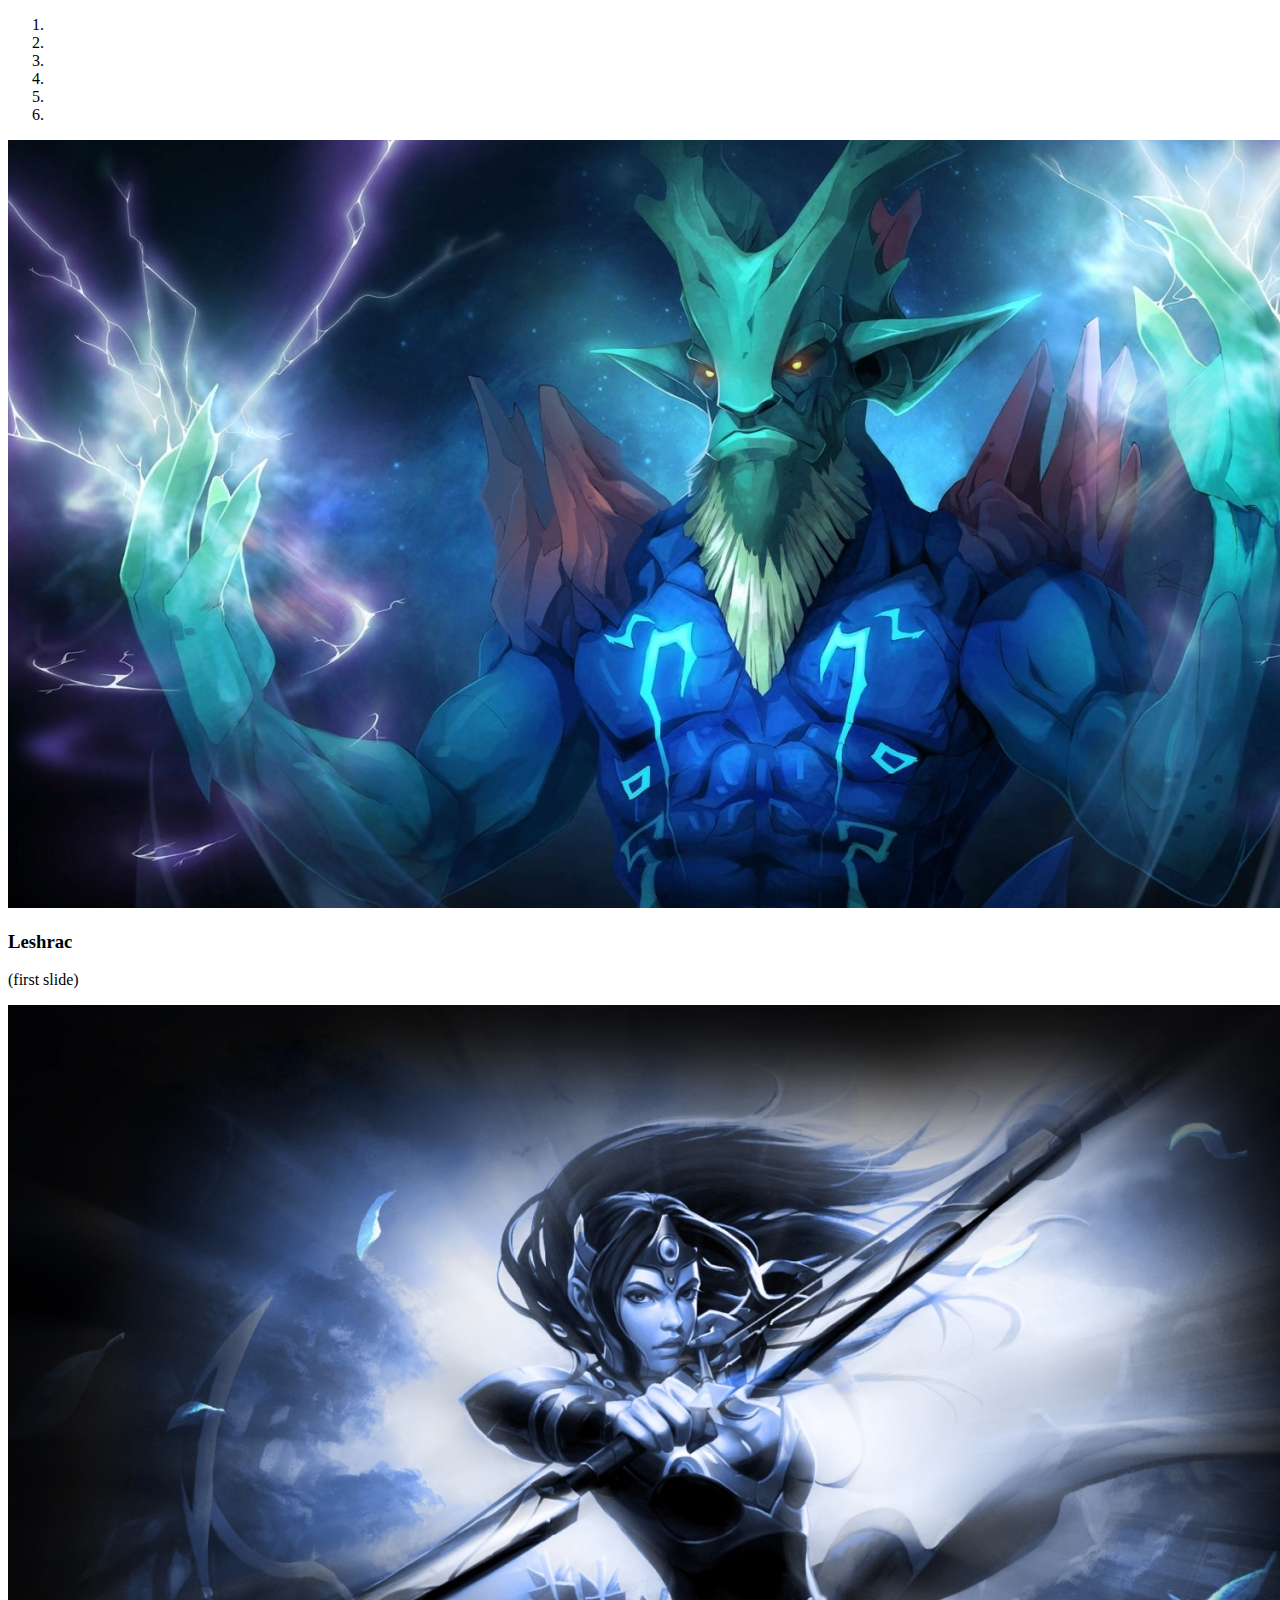
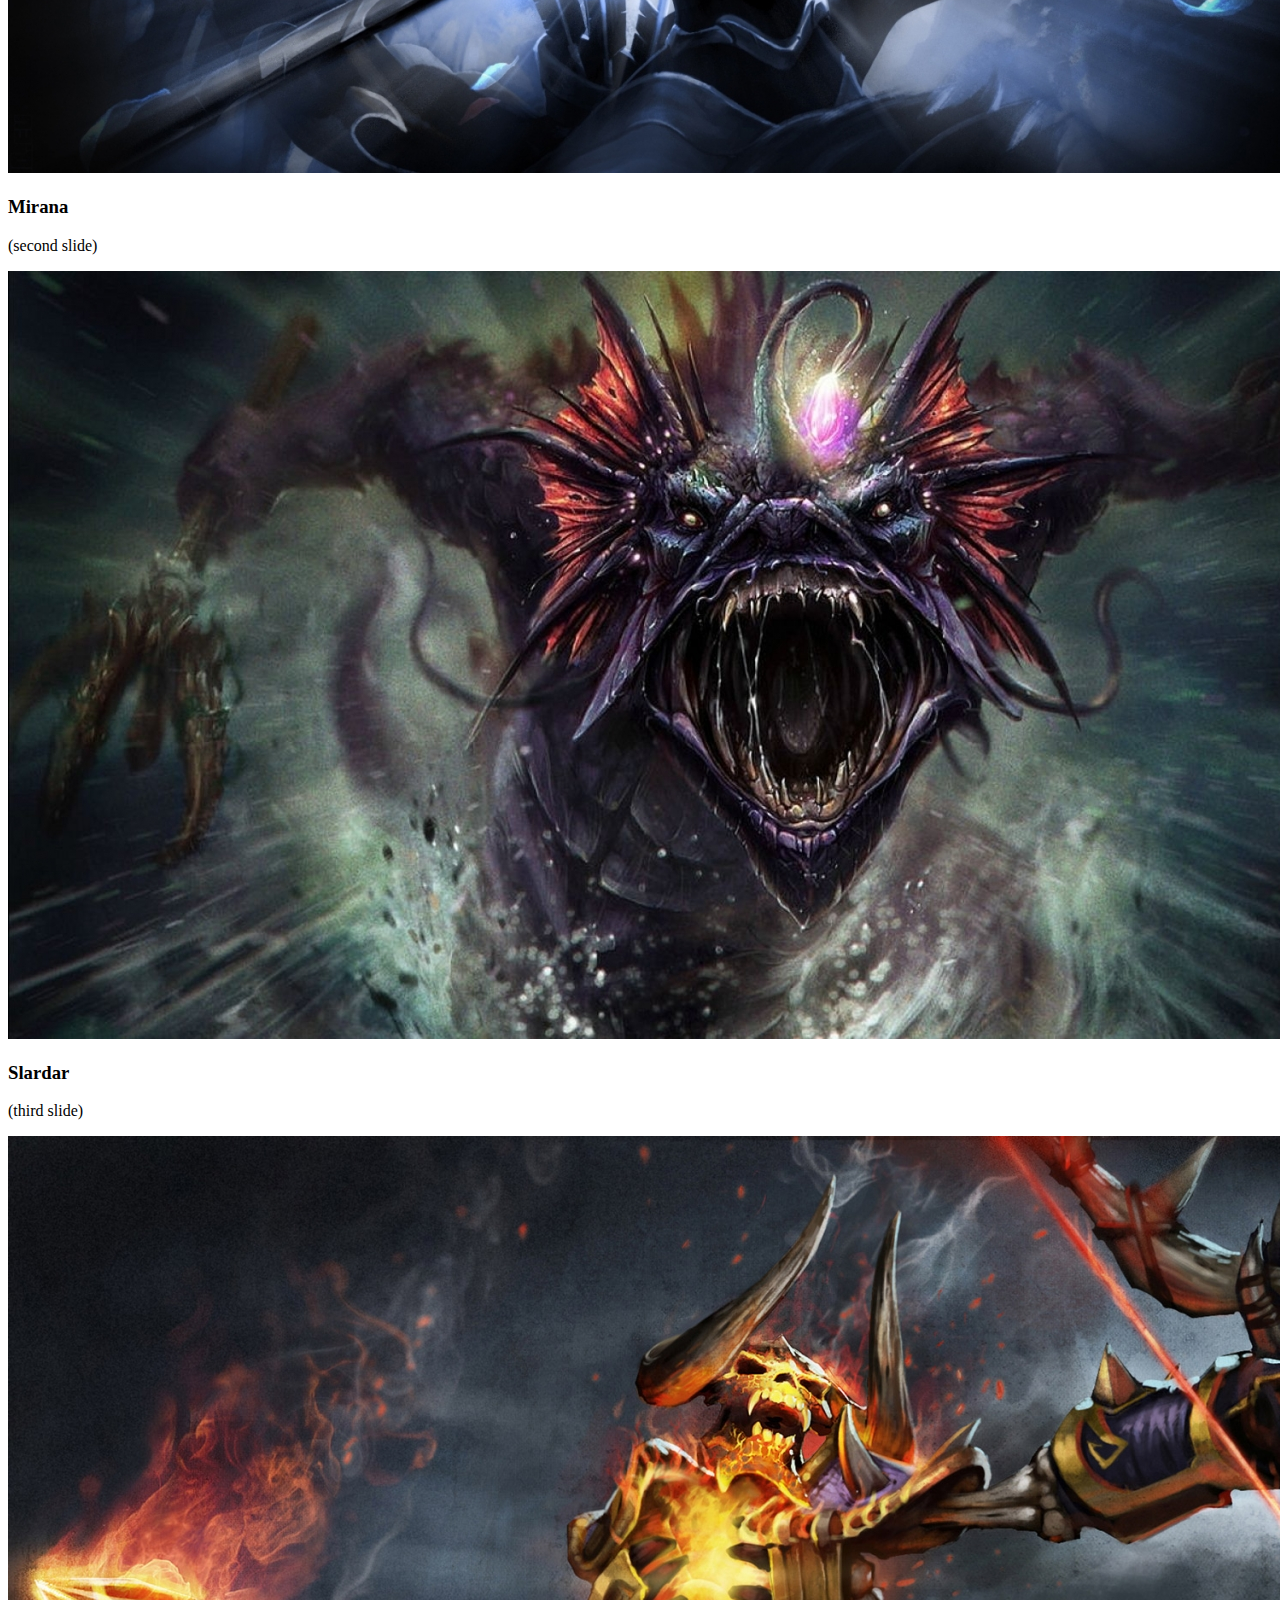
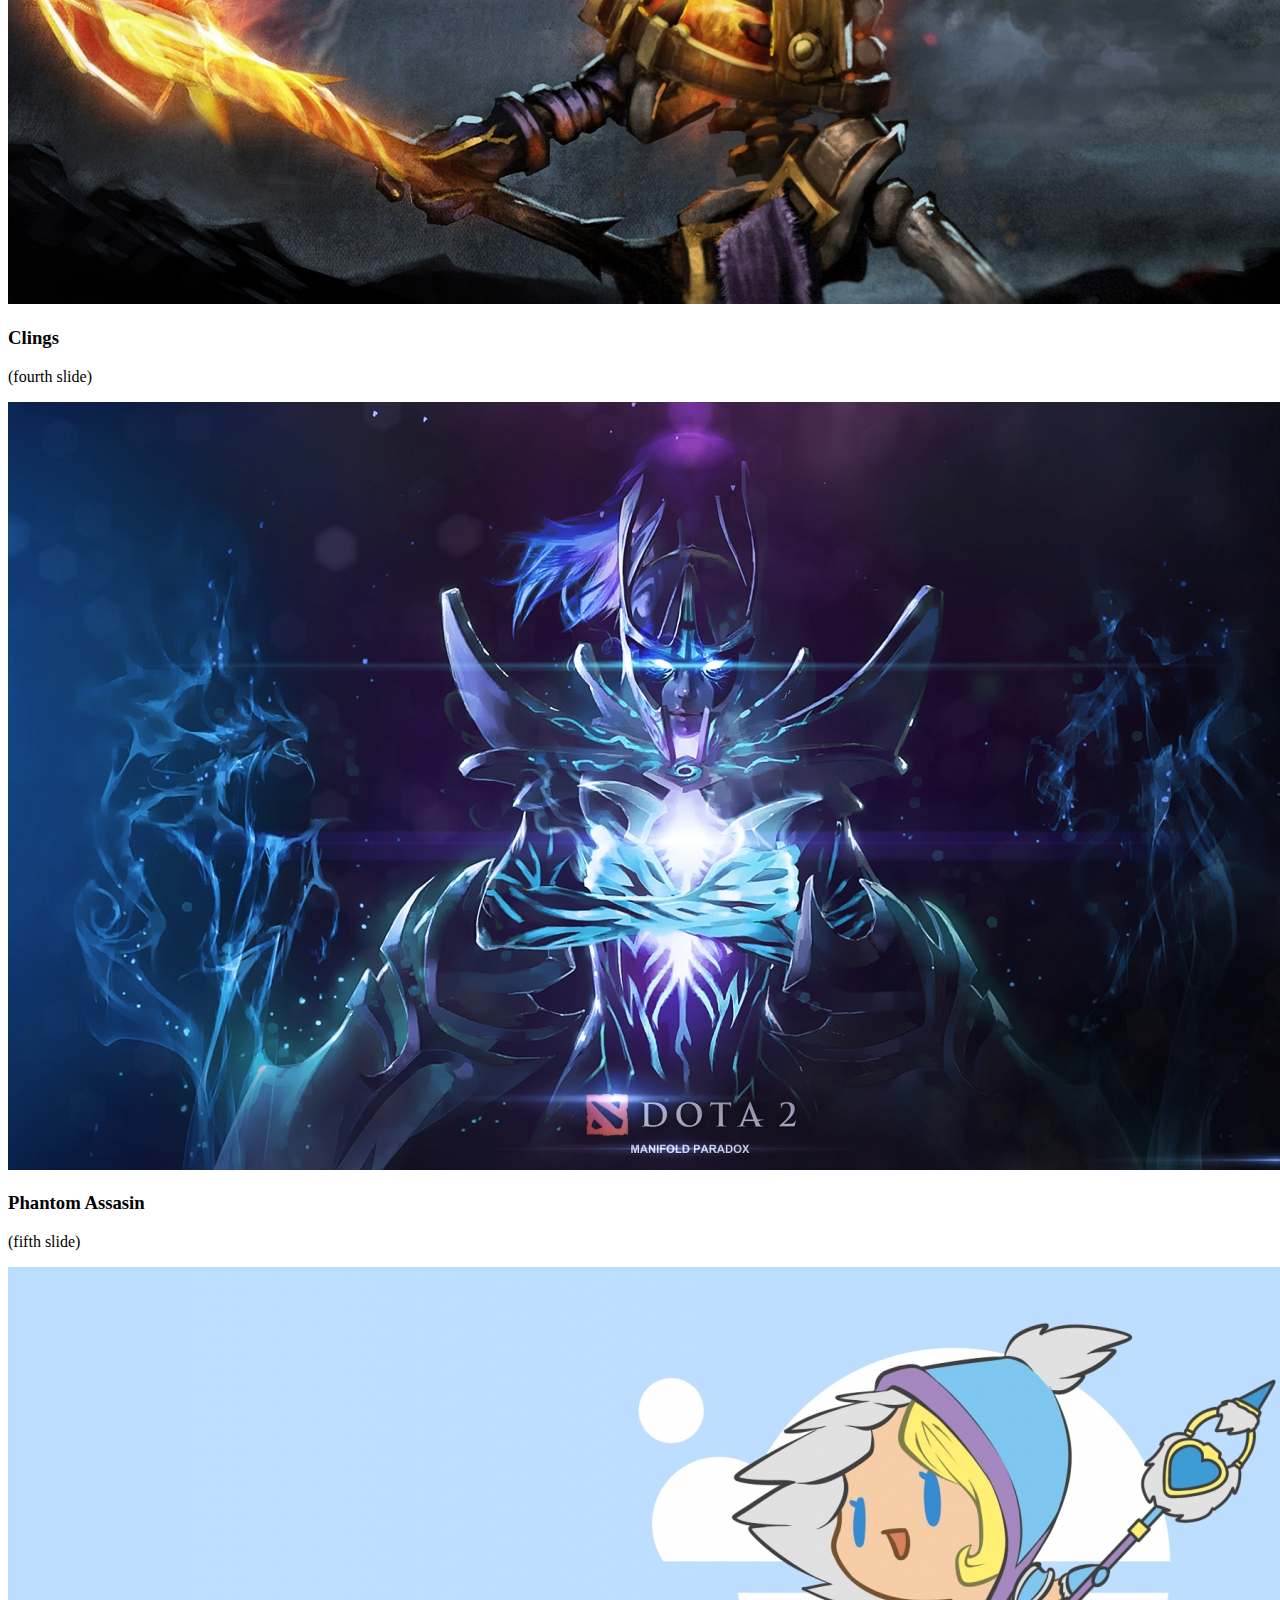
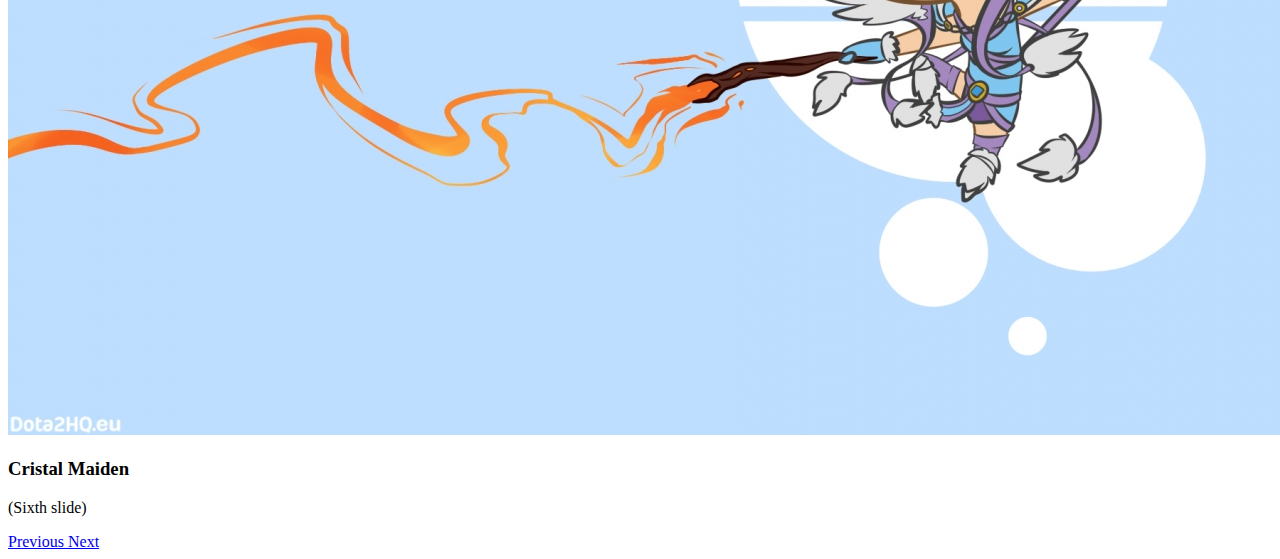
<file: dummy carousel/index.html>
<!DOCTYPE html>
<html>
<head>
    <meta charset="utf-8" />
    <meta http-equiv="X-UA-Compatible" content="IE=edge">
    <title>Slide Show</title>
    <meta name="viewport" content="width=device-width, initial-scale=1">
    <link rel="stylesheet" href="https://stackpath.bootstrapcdn.com/bootstrap/4.2.1/css/bootstrap.min.css" integrity="sha384-GJzZqFGwb1QTTN6wy59ffF1BuGJpLSa9DkKMp0DgiMDm4iYMj70gZWKYbI706tWS" crossorigin="anonymous">
    <script src="https://code.jquery.com/jquery-3.3.1.slim.min.js" integrity="sha384-q8i/X+965DzO0rT7abK41JStQIAqVgRVzpbzo5smXKp4YfRvH+8abtTE1Pi6jizo" crossorigin="anonymous"></script>
    <script src="https://cdnjs.cloudflare.com/ajax/libs/popper.js/1.14.6/umd/popper.min.js" integrity="sha384-wHAiFfRlMFy6i5SRaxvfOCifBUQy1xHdJ/yoi7FRNXMRBu5WHdZYu1hA6ZOblgut" crossorigin="anonymous"></script>
    <script src="https://stackpath.bootstrapcdn.com/bootstrap/4.2.1/js/bootstrap.min.js" integrity="sha384-B0UglyR+jN6CkvvICOB2joaf5I4l3gm9GU6Hc1og6Ls7i6U/mkkaduKaBhlAXv9k" crossorigin="anonymous"></script>

</head>
<body>
    <div id="dotaCarousel" class="carousel slide" data-ride="carousel">
        <ol class="carousel-indicators">
            <li data-target="#dotaCarousel" data-slide-to="0" class="active"></li>
            <li data-target="#dotaCarousel" data-slide-to="1"></li>
            <li data-target="#dotaCarousel" data-slide-to="2"></li>
            <li data-target="#dotaCarousel" data-slide-to="3"></li>
            <li data-target="#dotaCarousel" data-slide-to="4"></li>
            <li data-target="#dotaCarousel" data-slide-to="5"></li>
        </ol>
        <div class="carousel-inner" role="listbox">
            <div class="carousel-item active">
                <img class="d-block w-100" src="dota slide/lesh.jpg" alt="First Slide">
                <div class="carousel-caption">
                    <h3>Leshrac</h3>
                    <p>(first slide)</p>
                </div>
            </div>
            
            <div class="carousel-item">
                    <img class="d-block w-100" src="dota slide/mirana.jpg" alt="First Slide">
                    <div class="carousel-caption">
                        <h3>Mirana</h3>
                        <p>(second slide)</p>
                    </div>
            </div>
            
            <div class="carousel-item">
                    <img class="d-block w-100" src="dota slide/slardar.jpg" alt="First Slide">
                    <div class="carousel-caption">
                        <h3>Slardar</h3>
                        <p>(third slide)</p>
                    </div>
            </div>
            
            <div class="carousel-item">
                    <img class="d-block w-100" src="dota slide/clings.jpg" alt="First Slide">
                    <div class="carousel-caption">
                        <h3>Clings</h3>
                        <p>(fourth slide)</p>
                    </div>
            </div>

            <div class="carousel-item">
                    <img class="d-block w-100" src="dota slide/phantom.jpg" alt="First Slide">
                    <div class="carousel-caption">
                        <h3>Phantom Assasin</h3>
                        <p>(fifth slide)</p>
                    </div>
            </div>

            <div class="carousel-item">
                    <img class="d-block w-100" src="dota slide/cm.jpg" alt="First Slide">
                    <div class="carousel-caption">
                        <h3>Cristal Maiden</h3>
                        <p>(Sixth slide)</p>
                    </div>
            </div>

            <a class="carousel-control-prev" href="#DotaCarousel" role="button" data-slide="prev">
                <span class="carousel-control-prev-icon"></span>
                <span class="sr-only">Previous</span>
            </a>

            <a class="carousel-control-next" href="#DotaCarousel" role="button" data-slide="prev">
                    <span class="carousel-control-next-icon"></span>
                    <span class="sr-only">Next</span>
            </a>

                
        </div>
    </div>
    
</body>
</html>
</file>
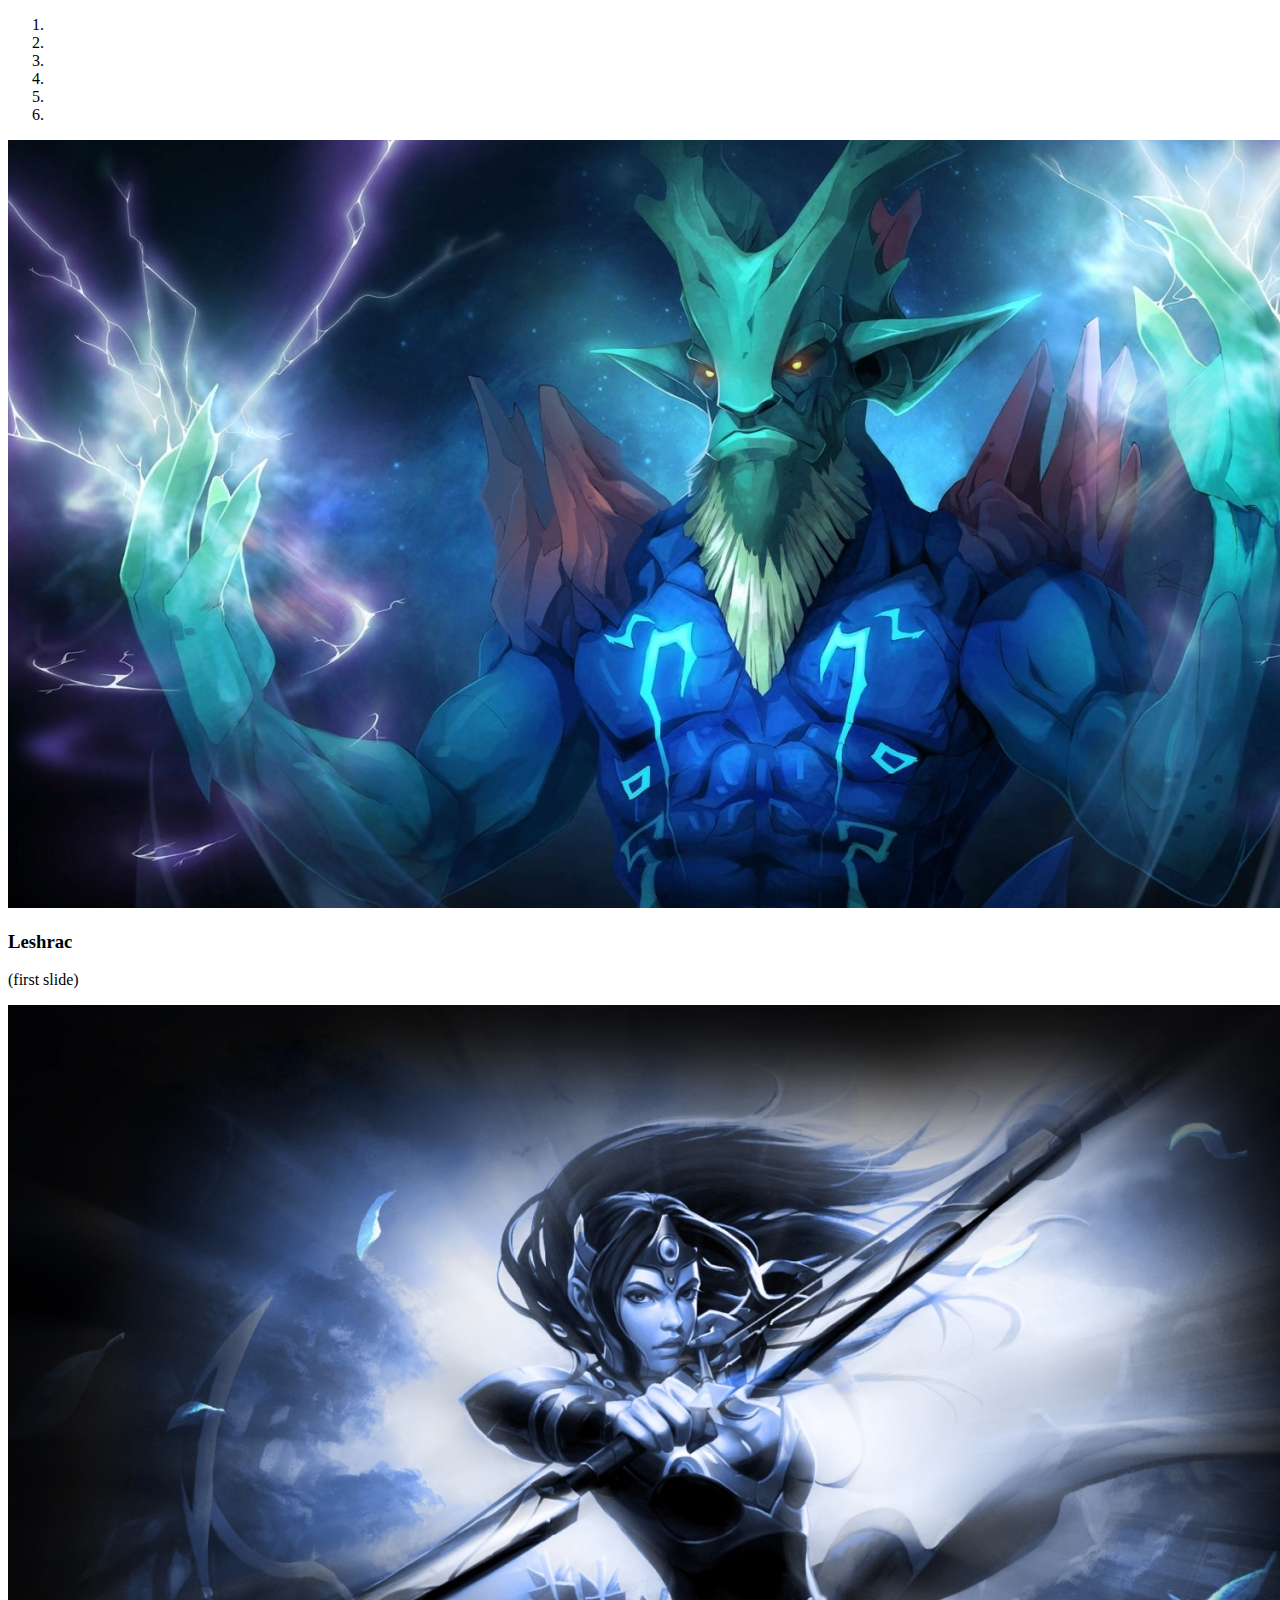
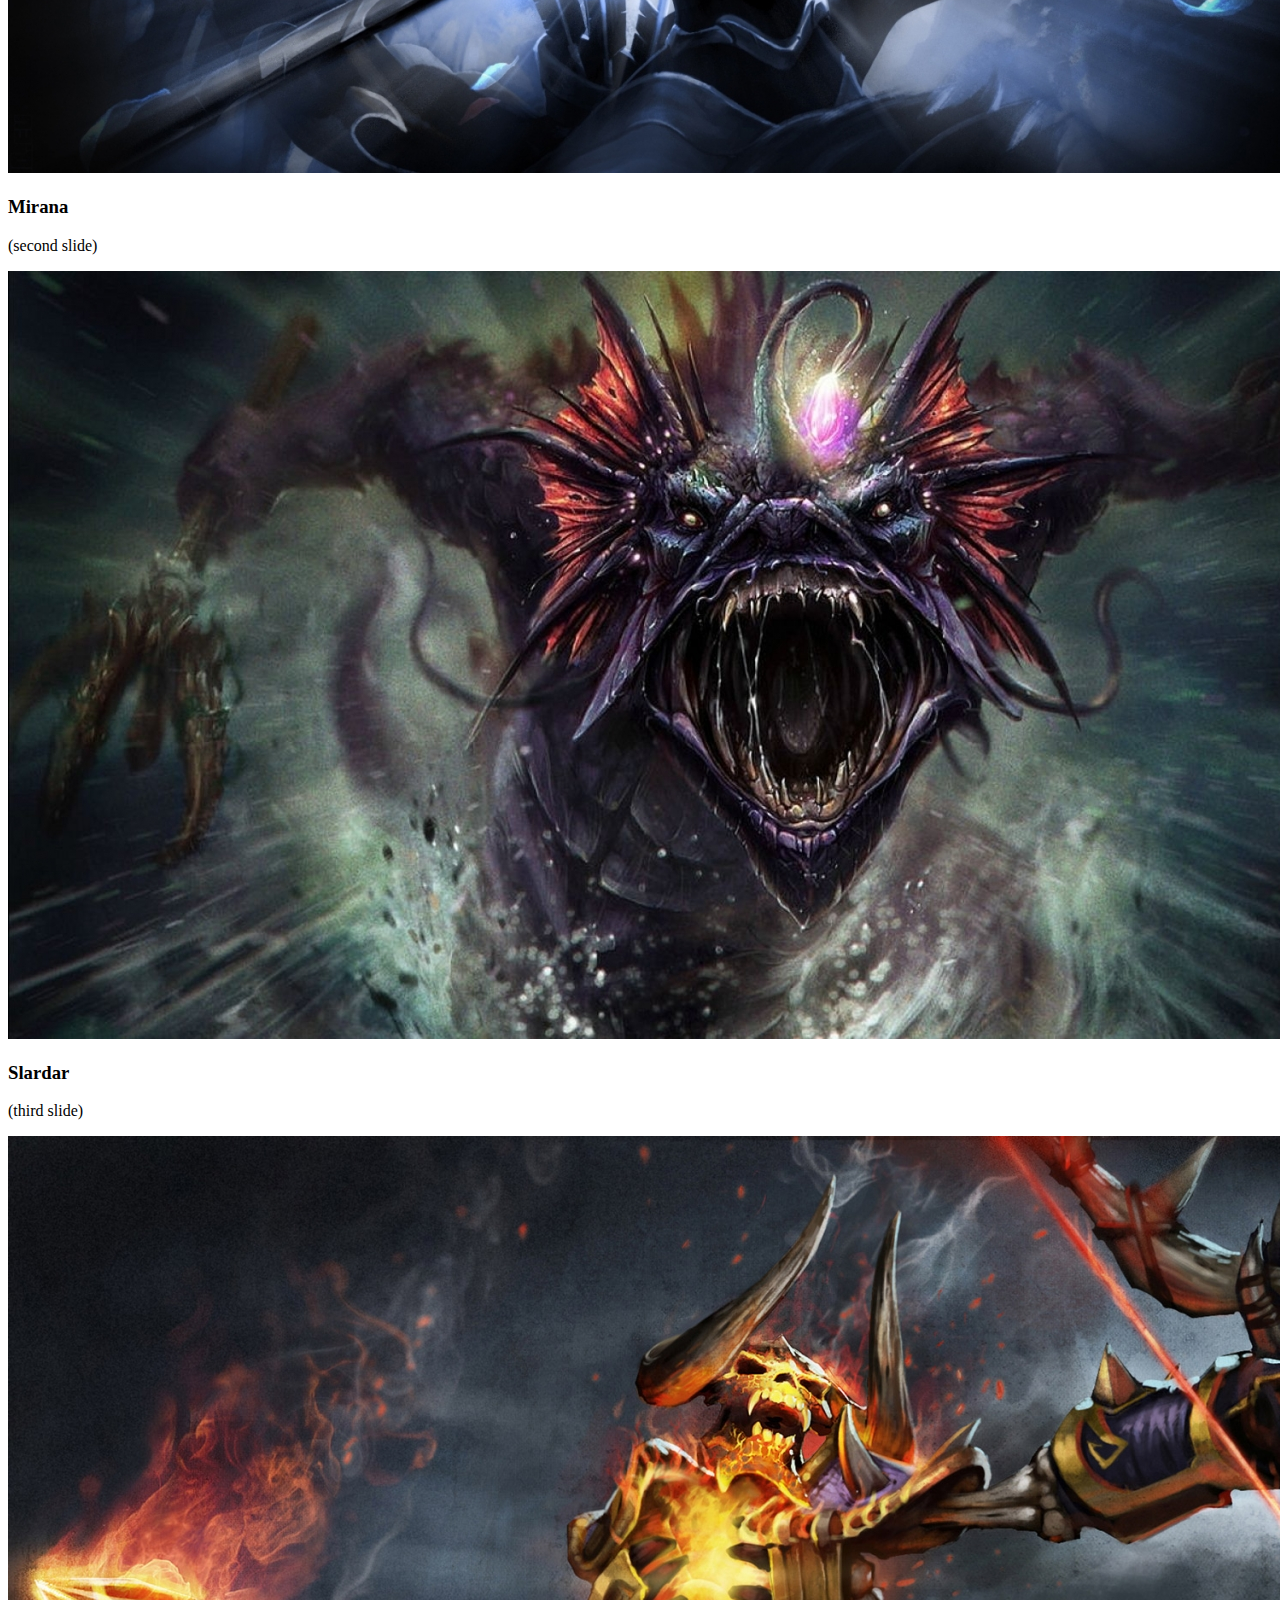
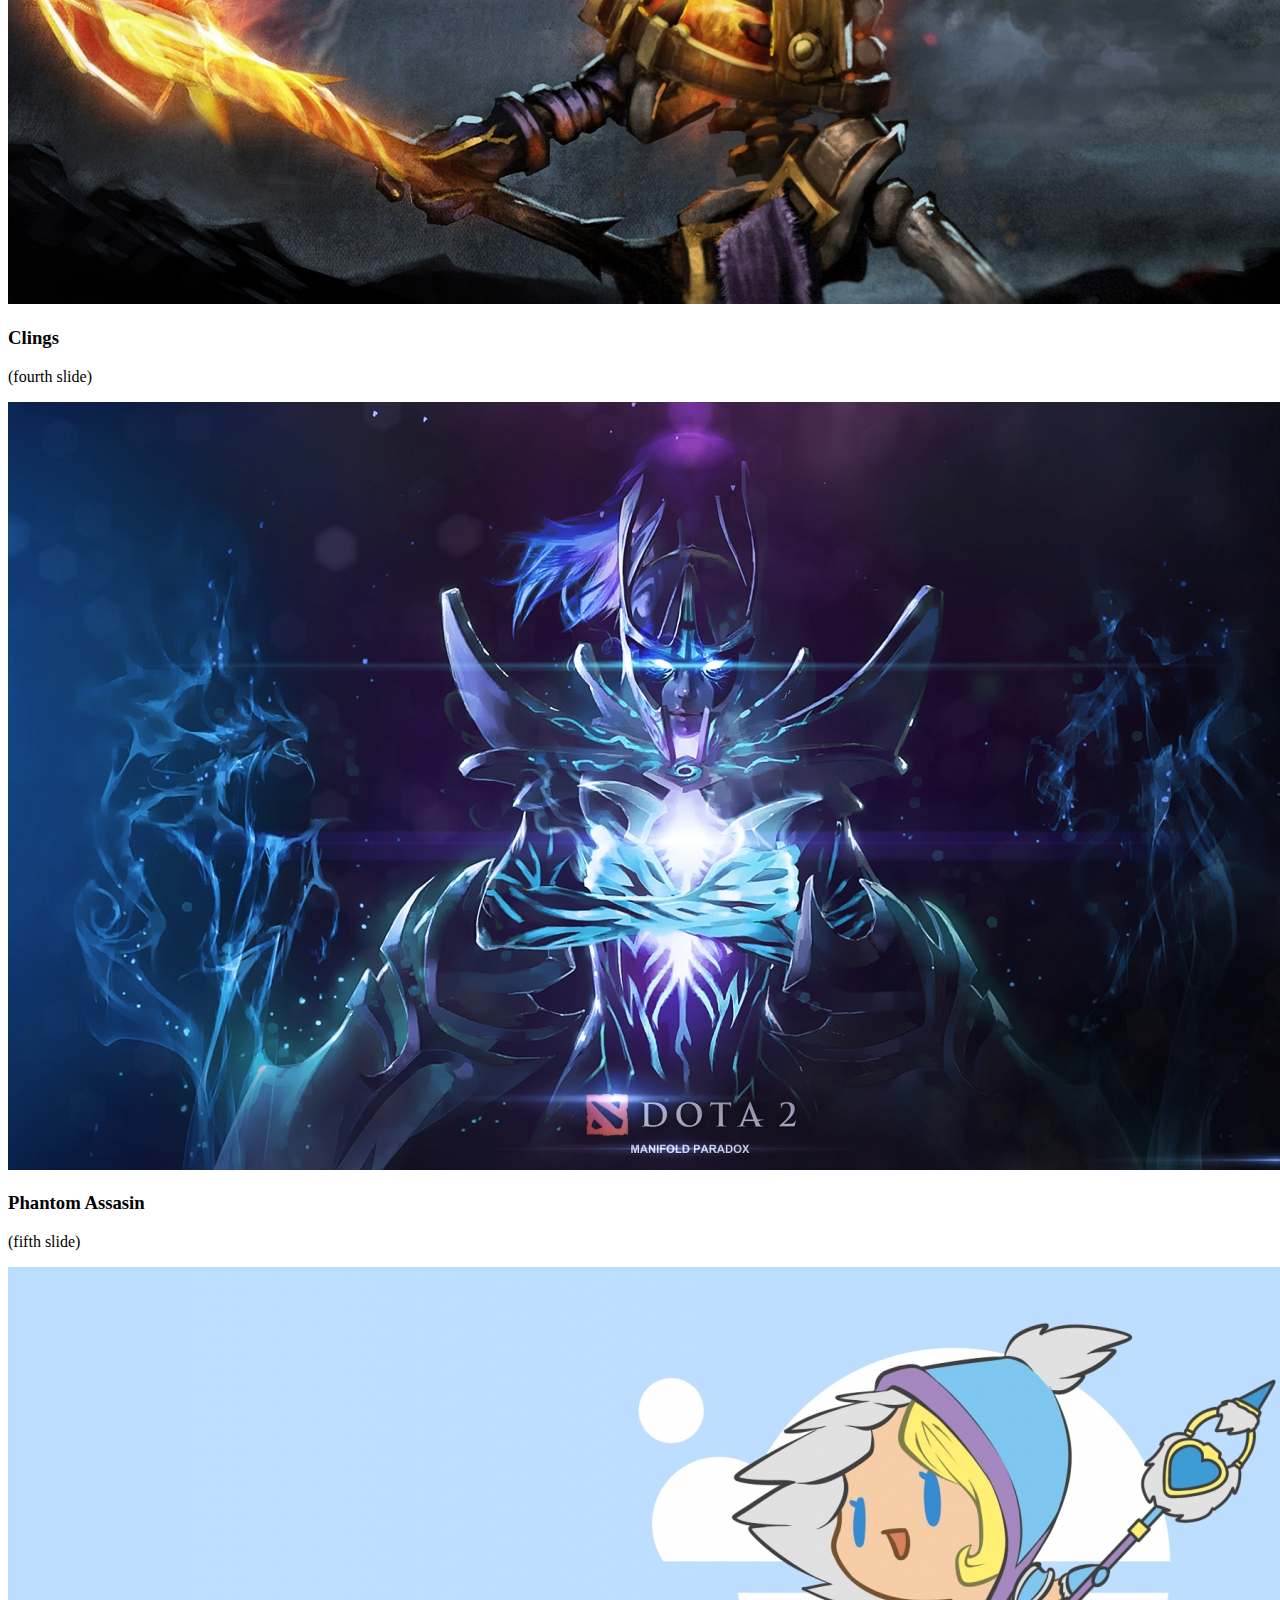
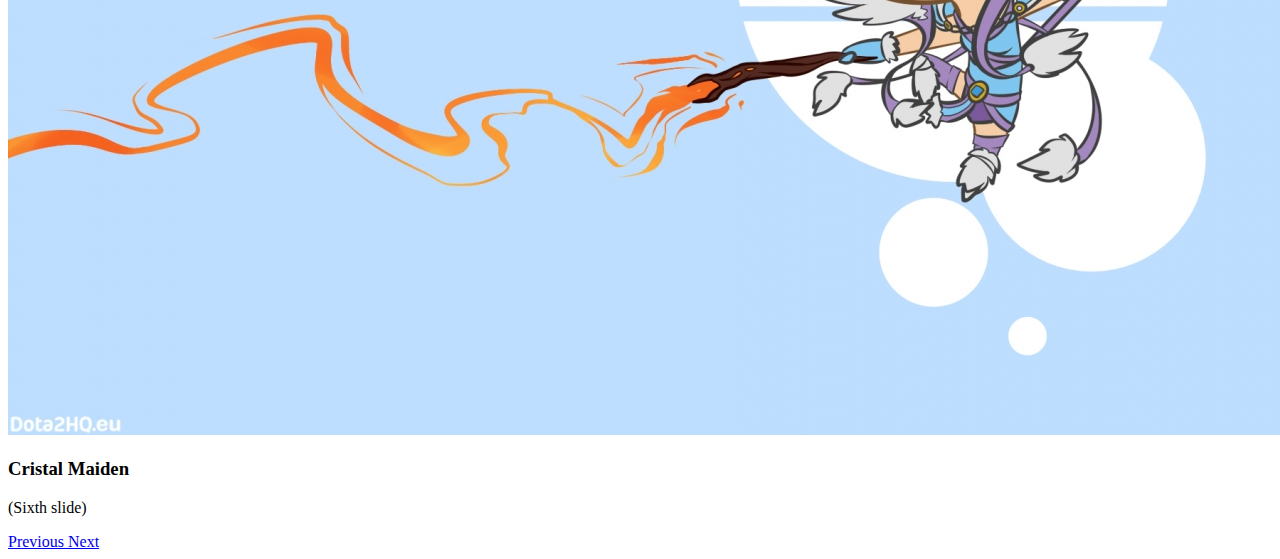
<file: dummy carousel/carousel.html>
<!DOCTYPE html>
<html>
<head>
    <meta charset="utf-8" />
    <meta http-equiv="X-UA-Compatible" content="IE=edge">
    <title>Slide Show</title>
    <meta name="viewport" content="width=device-width, initial-scale=1">
    <link rel="stylesheet" href="https://stackpath.bootstrapcdn.com/bootstrap/4.2.1/css/bootstrap.min.css" integrity="sha384-GJzZqFGwb1QTTN6wy59ffF1BuGJpLSa9DkKMp0DgiMDm4iYMj70gZWKYbI706tWS" crossorigin="anonymous">
    <script src="https://code.jquery.com/jquery-3.3.1.slim.min.js" integrity="sha384-q8i/X+965DzO0rT7abK41JStQIAqVgRVzpbzo5smXKp4YfRvH+8abtTE1Pi6jizo" crossorigin="anonymous"></script>
    <script src="https://cdnjs.cloudflare.com/ajax/libs/popper.js/1.14.6/umd/popper.min.js" integrity="sha384-wHAiFfRlMFy6i5SRaxvfOCifBUQy1xHdJ/yoi7FRNXMRBu5WHdZYu1hA6ZOblgut" crossorigin="anonymous"></script>
    <script src="https://stackpath.bootstrapcdn.com/bootstrap/4.2.1/js/bootstrap.min.js" integrity="sha384-B0UglyR+jN6CkvvICOB2joaf5I4l3gm9GU6Hc1og6Ls7i6U/mkkaduKaBhlAXv9k" crossorigin="anonymous"></script>

</head>
<body>
    <div id="dotaCarousel" class="carousel slide" data-ride="carousel">
        <ol class="carousel-indicators">
            <li data-target="#dotaCarousel" data-slide-to="0" class="active"></li>
            <li data-target="#dotaCarousel" data-slide-to="1"></li>
            <li data-target="#dotaCarousel" data-slide-to="2"></li>
            <li data-target="#dotaCarousel" data-slide-to="3"></li>
            <li data-target="#dotaCarousel" data-slide-to="4"></li>
            <li data-target="#dotaCarousel" data-slide-to="5"></li>
        </ol>
        <div class="carousel-inner" role="listbox">
            <div class="carousel-item active">
                <img class="d-block w-100" src="dota slide/lesh.jpg" alt="First Slide">
                <div class="carousel-caption">
                    <h3>Leshrac</h3>
                    <p>(first slide)</p>
                </div>
            </div>
            
            <div class="carousel-item">
                    <img class="d-block w-100" src="dota slide/mirana.jpg" alt="First Slide">
                    <div class="carousel-caption">
                        <h3>Mirana</h3>
                        <p>(second slide)</p>
                    </div>
            </div>
            
            <div class="carousel-item">
                    <img class="d-block w-100" src="dota slide/slardar.jpg" alt="First Slide">
                    <div class="carousel-caption">
                        <h3>Slardar</h3>
                        <p>(third slide)</p>
                    </div>
            </div>
            
            <div class="carousel-item">
                    <img class="d-block w-100" src="dota slide/clings.jpg" alt="First Slide">
                    <div class="carousel-caption">
                        <h3>Clings</h3>
                        <p>(fourth slide)</p>
                    </div>
            </div>

            <div class="carousel-item">
                    <img class="d-block w-100" src="dota slide/phantom.jpg" alt="First Slide">
                    <div class="carousel-caption">
                        <h3>Phantom Assasin</h3>
                        <p>(fifth slide)</p>
                    </div>
            </div>

            <div class="carousel-item">
                    <img class="d-block w-100" src="dota slide/cm.jpg" alt="First Slide">
                    <div class="carousel-caption">
                        <h3>Cristal Maiden</h3>
                        <p>(Sixth slide)</p>
                    </div>
            </div>

            <a class="carousel-control-prev" href="#DotaCarousel" role="button" data-slide="prev">
                <span class="carousel-control-prev-icon"></span>
                <span class="sr-only">Previous</span>
            </a>

            <a class="carousel-control-next" href="#DotaCarousel" role="button" data-slide="prev">
                    <span class="carousel-control-next-icon"></span>
                    <span class="sr-only">Next</span>
            </a>

                
        </div>
    </div>
    
</body>
</html>
</file>
